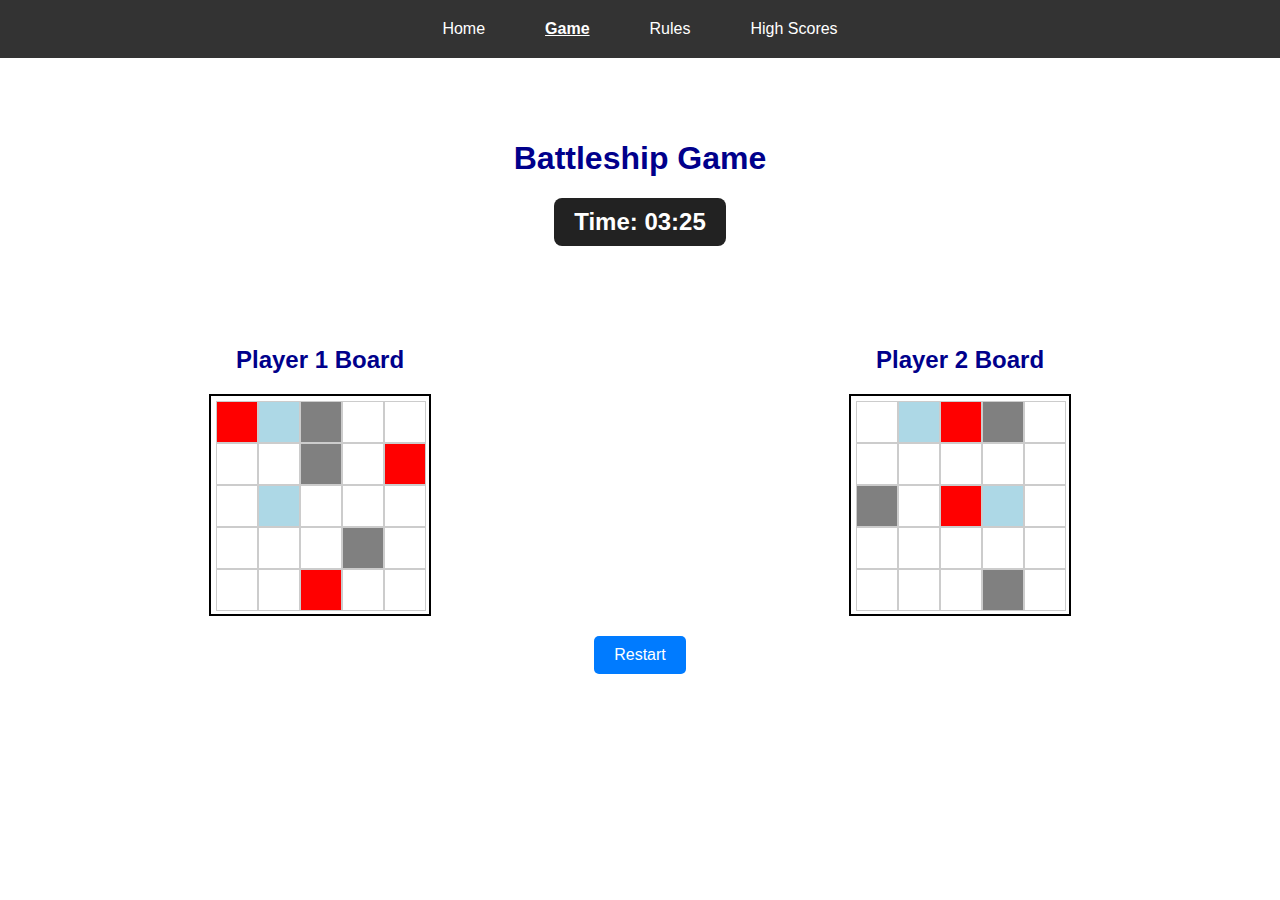
<file: game.html>
<!DOCTYPE html>
<html lang="en">
<head>
    <meta charset="UTF-8">
    <meta name="viewport" content="width=device-width, initial-scale=1.0">
    <title>Battleship Game</title>
    <link rel="stylesheet" href="/assets/style.css">
</head>
<body>
    <nav>
        <ul>
            <li><a href="/">Home</a></li>
            <li><a href="/game.html" class="active">Game</a></li>
            <li><a href="/rules.html">Rules</a></li>
            <li><a href="/high_scores.html">High Scores</a></li>
        </ul>
    </nav>    
    <h1>Battleship Game</h1>
    <div id="timer">Time: <span>03:25</span></div> <!-- a set timer -->
    <div class="game-container">
        <!-- Player 1 Board -->
        <div class="board-container">
            <h2>Player 1 Board</h2>
            <div class="board">
                <!-- Generate 5x5 grid -->
                <div class="cell hit"></div>
                <div class="cell miss"></div>
                <div class="cell ship"></div>
                <div class="cell"></div>
                <div class="cell"></div>
                <div class="cell"></div>
                <div class="cell"></div>
                <div class="cell ship"></div>
                <div class="cell"></div>
                <div class="cell hit"></div>
                <div class="cell"></div>
                <div class="cell miss"></div>
                <div class="cell"></div>
                <div class="cell"></div>
                <div class="cell"></div>
                <div class="cell"></div>
                <div class="cell"></div>
                <div class="cell"></div>
                <div class="cell ship"></div>
                <div class="cell"></div>
                <div class="cell"></div>
                <div class="cell"></div>
                <div class="cell hit"></div>
                <div class="cell"></div>
                <div class="cell"></div>
            </div>
        </div>

        <!-- Player 2 Board -->
        <div class="board-container">
            <h2>Player 2 Board</h2>
            <div class="board">
                <!-- Generate 5x5 grid -->
                <div class="cell"></div>
                <div class="cell miss"></div>
                <div class="cell hit"></div>
                <div class="cell ship"></div>
                <div class="cell"></div>
                <div class="cell"></div>
                <div class="cell"></div>
                <div class="cell"></div>
                <div class="cell"></div>
                <div class="cell"></div>
                <div class="cell ship"></div>
                <div class="cell"></div>
                <div class="cell hit"></div>
                <div class="cell miss"></div>
                <div class="cell"></div>
                <div class="cell"></div>
                <div class="cell"></div>
                <div class="cell"></div>
                <div class="cell"></div>
                <div class="cell"></div>
                <div class="cell"></div>
                <div class="cell"></div>
                <div class="cell"></div>
                <div class="cell ship"></div>
                <div class="cell"></div>
            </div>
        </div>
    </div>
    <button class="restart-button">Restart</button>
</body>
</html>
</file>
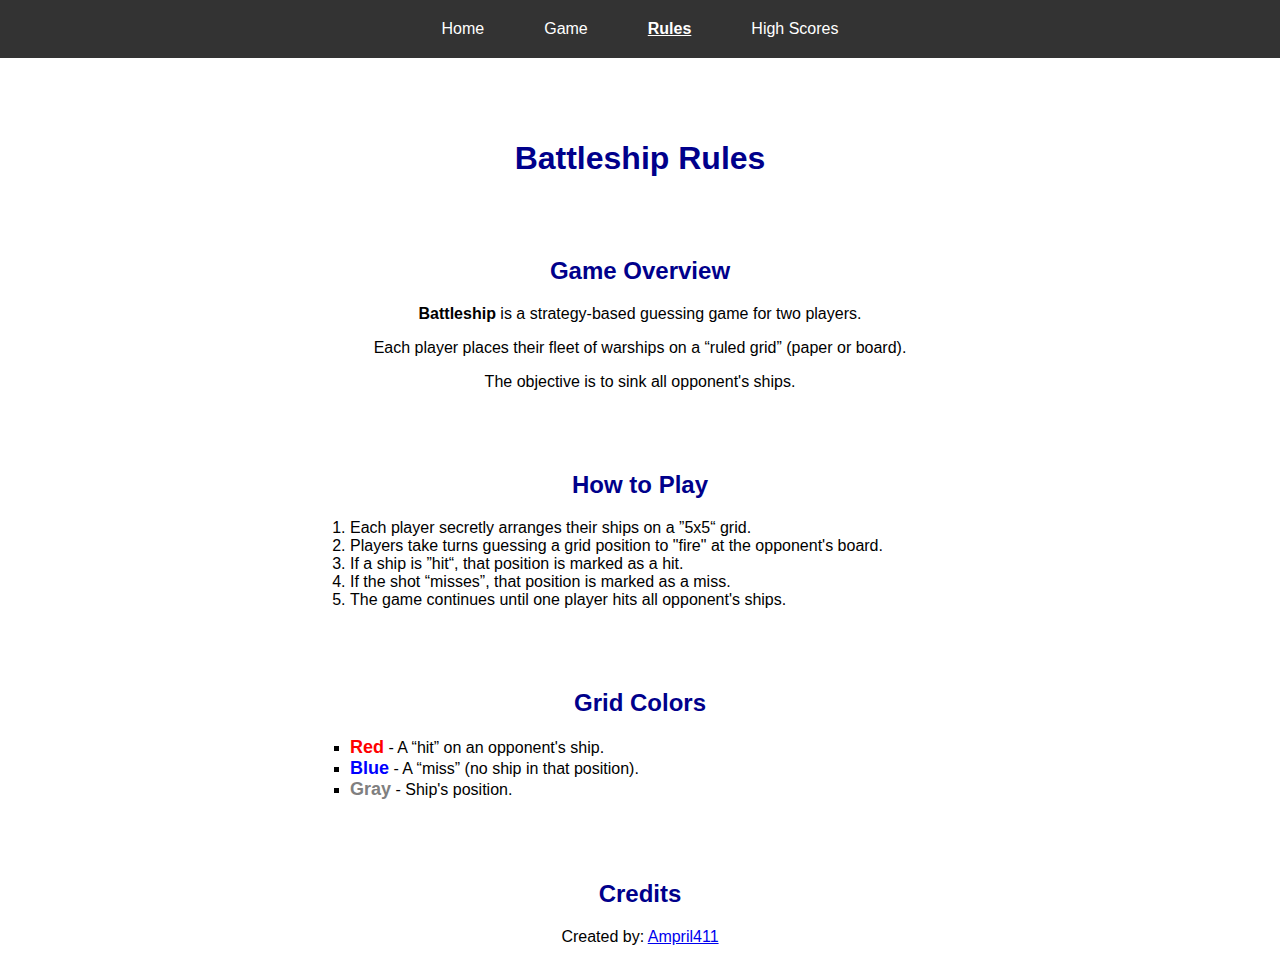
<file: rules.html>
<!DOCTYPE html>
<html lang="en">
<head>
    <meta charset="UTF-8">
    <meta name="viewport" content="width=device-width, initial-scale=1.0">
    <title>Game Rules</title>
    <link rel="stylesheet" href="/assets/style.css">
</head>
<body>
    <nav>
        <ul>
            <li><a href="/">Home</a></li>
            <li><a href="/game.html">Game</a></li>
            <li><a href="/rules.html" class="active">Rules</a></li>
            <li><a href="/high_scores.html">High Scores</a></li>
        </ul>
    </nav>        
    <h1>Battleship Rules</h1>
    <h2>Game Overview</h2>
    <p><strong>Battleship</strong> is a strategy-based guessing game for two players.</p>
    <p>Each player places their fleet of warships on a “ruled grid” (paper or board).</p>
    <p>The objective is to sink all opponent's ships.</p>
    <h2>How to Play</h2>
    <ol>
        <li>Each player secretly arranges their ships on a ”5x5“ grid.</li>
        <li>Players take turns guessing a grid position to "fire" at the opponent's board.</li>
        <li>If a ship is ”hit“, that position is marked as a hit.</li>
        <li>If the shot “misses”, that position is marked as a miss.</li>
        <li>The game continues until one player hits all opponent's ships.</li>
    </ol>
    <h2>Grid Colors</h2>
    <ul>
        <li><span style="color: red; font-weight: bold;">Red</span> - A “hit” on an opponent's ship.</li>
        <li><span style="color: blue; font-weight: bold;">Blue</span> - A “miss” (no ship in that position).</li>
        <li><span style="color: gray; font-weight: bold;">Gray</span> - Ship's position.</li>
    </ul>
    <h2>Credits</h2>
    <p>Created by: <a href="https://github.com/yourgithub">Ampril411</a></p>
</body>
</html>
</file>
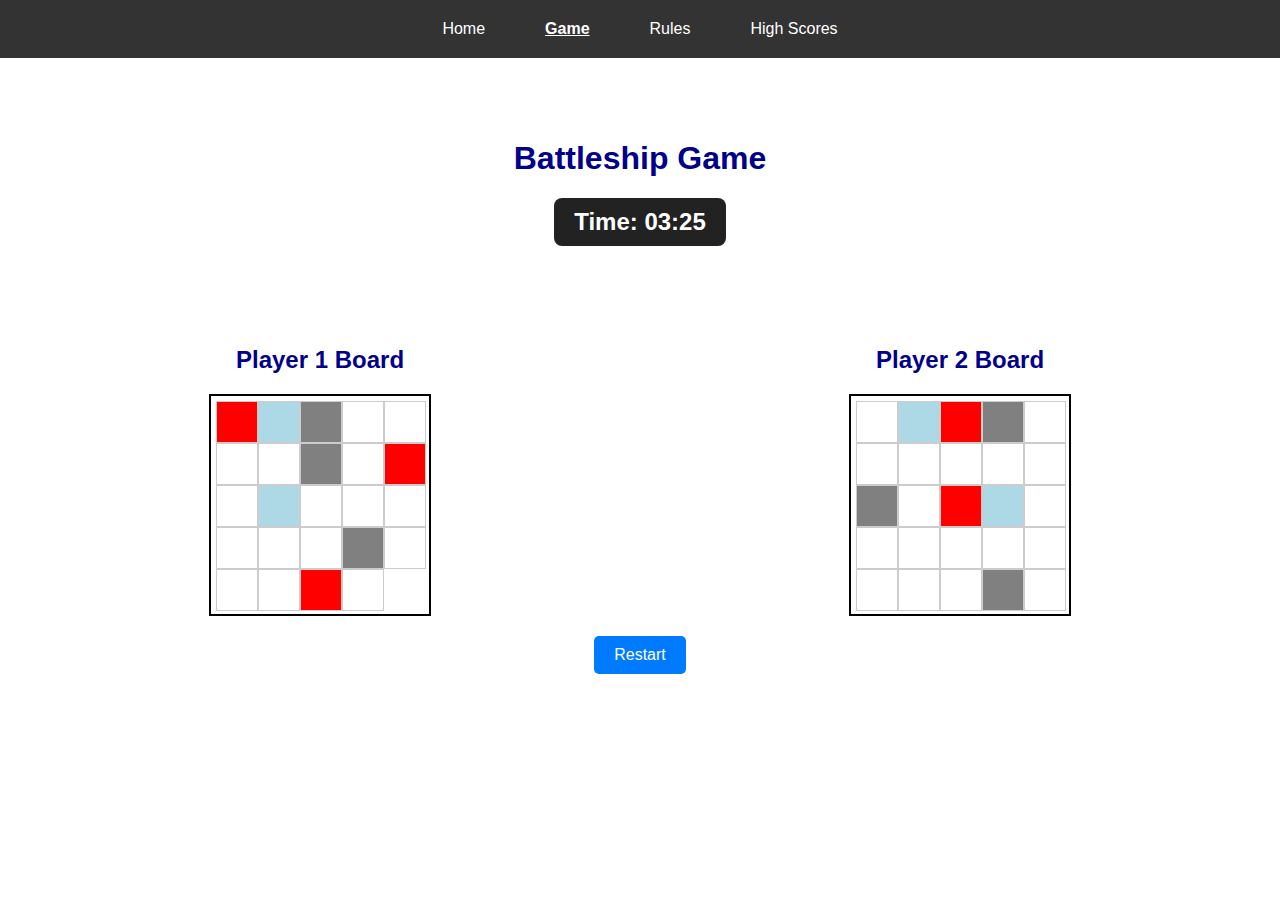
<file: battleship-mock/game.html>
<!DOCTYPE html>
<html lang="en">
<head>
    <meta charset="UTF-8">
    <meta name="viewport" content="width=device-width, initial-scale=1.0">
    <title>Battleship Game</title>
    <link rel="stylesheet" href="style.css">
</head>
<body>
    <nav>
        <ul>
            <li><a href="index.html">Home</a></li>
            <li><a href="game.html" class="active">Game</a></li>
            <li><a href="rules.html">Rules</a></li>
            <li><a href="high_scores.html">High Scores</a></li>
        </ul>
    </nav>
    <h1>Battleship Game</h1>
    <div id="timer">Time: <span>03:25</span></div> <!-- a set timer -->
    <div class="game-container">
        <!-- Player 1 Board -->
        <div class="board-container">
            <h2>Player 1 Board</h2>
            <div class="board">
                <!-- Generate 5x5 grid -->
                <div class="cell hit"></div>
                <div class="cell miss"></div>
                <div class="cell ship"></div>
                <div class="cell"></div>
                <div class="cell"></div>
                <div class="cell"></div>
                <div class="cell"></div>
                <div class="cell ship"></div>
                <div class="cell"></div>
                <div class="cell hit"></div>
                <div class="cell"></div>
                <div class="cell miss"></div>
                <div class="cell"></div>
                <div class="cell"></div>
                <div class="cell"></div>
                <div class="cell"></div>
                <div class="cell"></div>
                <div class="cell"></div>
                <div class="cell ship"></div>
                <div class="cell"></div>
                <div class="cell"></div>
                <div class="cell"></div>
                <div class="cell hit"></div>
                <div class="cell"></div>
            </div>
        </div>

        <!-- Player 2 Board -->
        <div class="board-container">
            <h2>Player 2 Board</h2>
            <div class="board">
                <!-- Generate 5x5 grid -->
                <div class="cell"></div>
                <div class="cell miss"></div>
                <div class="cell hit"></div>
                <div class="cell ship"></div>
                <div class="cell"></div>
                <div class="cell"></div>
                <div class="cell"></div>
                <div class="cell"></div>
                <div class="cell"></div>
                <div class="cell"></div>
                <div class="cell ship"></div>
                <div class="cell"></div>
                <div class="cell hit"></div>
                <div class="cell miss"></div>
                <div class="cell"></div>
                <div class="cell"></div>
                <div class="cell"></div>
                <div class="cell"></div>
                <div class="cell"></div>
                <div class="cell"></div>
                <div class="cell"></div>
                <div class="cell"></div>
                <div class="cell"></div>
                <div class="cell ship"></div>
                <div class="cell"></div>
            </div>
        </div>
    </div>
    <button class="restart-button">Restart</button>
</body>
</html>
</file>
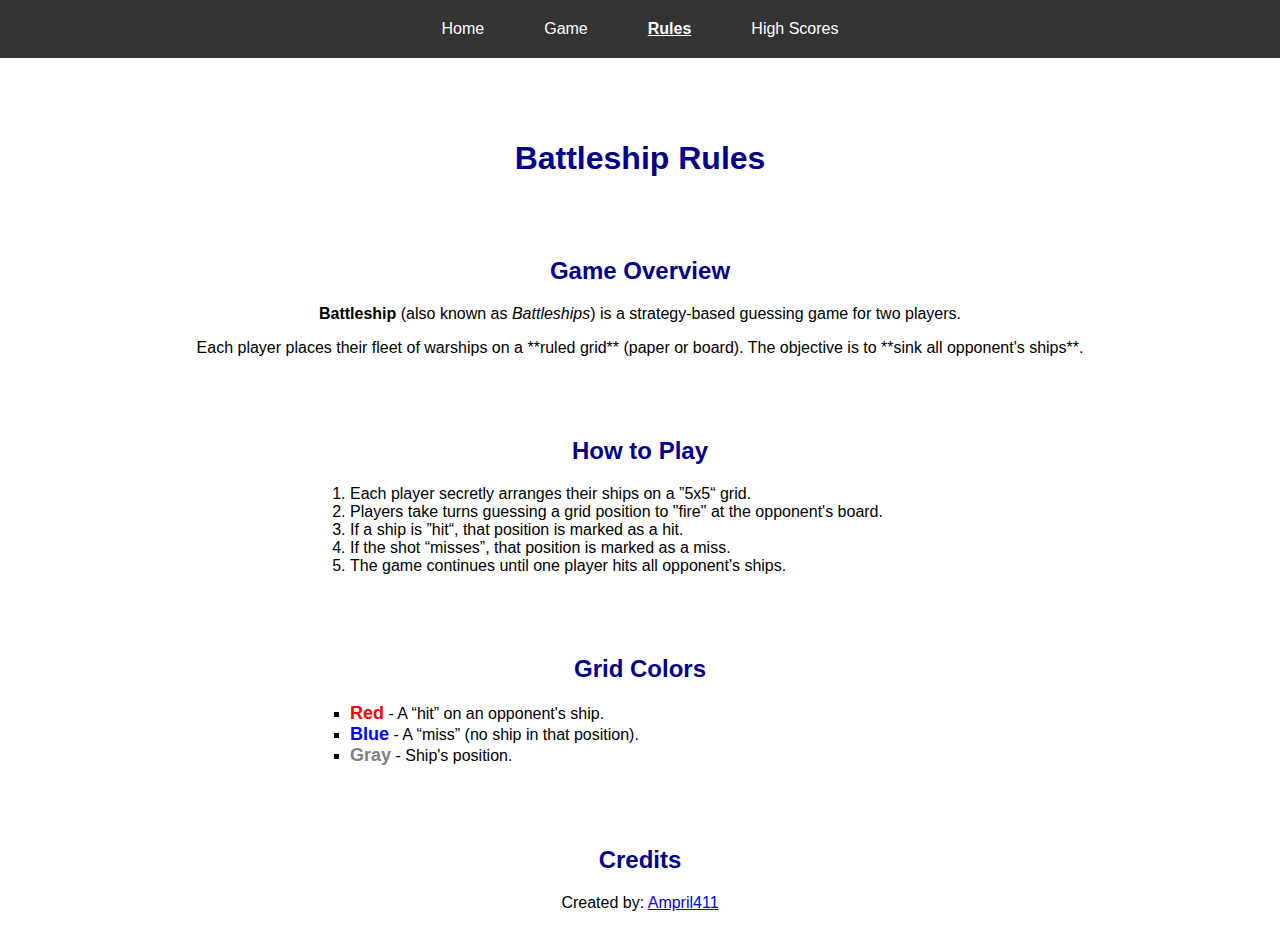
<file: battleship-mock/rules.html>
<!DOCTYPE html>
<html lang="en">
<head>
    <meta charset="UTF-8">
    <meta name="viewport" content="width=device-width, initial-scale=1.0">
    <title>Game Rules</title>
    <link rel="stylesheet" href="style.css">
</head>
<body>
    <nav>
        <ul>
            <li><a href="index.html">Home</a></li>
            <li><a href="game.html">Game</a></li>
            <li><a href="rules.html" class="active">Rules</a></li>
            <li><a href="high_scores.html">High Scores</a></li>
        </ul>
    </nav>

    <h1>Battleship Rules</h1>

    <h2>Game Overview</h2>
    <p><strong>Battleship</strong> (also known as <em>Battleships</em>) is a strategy-based guessing game for two players.</p>
    <p>Each player places their fleet of warships on a **ruled grid** (paper or board). The objective is to **sink all opponent's ships**.</p>

    <h2>How to Play</h2>
    <ol>
        <li>Each player secretly arranges their ships on a ”5x5“ grid.</li>
        <li>Players take turns guessing a grid position to "fire" at the opponent's board.</li>
        <li>If a ship is ”hit“, that position is marked as a hit.</li>
        <li>If the shot “misses”, that position is marked as a miss.</li>
        <li>The game continues until one player hits all opponent's ships.</li>
    </ol>

    <h2>Grid Colors</h2>
    <ul>
        <li><span style="color: red; font-weight: bold;">Red</span> - A “hit” on an opponent's ship.</li>
        <li><span style="color: blue; font-weight: bold;">Blue</span> - A “miss” (no ship in that position).</li>
        <li><span style="color: gray; font-weight: bold;">Gray</span> - Ship's position.</li>
    </ul>

    <h2>Credits</h2>
    <p>Created by: <a href="https://github.com/yourgithub">Ampril411</a></p>

</body>
</html>
</file>
<file: assets/style.css>
/* body */
body {
    font-family: Arial, sans-serif;
    text-align: center;
    margin: 0;
    padding: 0px;
    padding-top: 60px; 
}

/* Navbar */
nav {
    display: flex;
    justify-content: center;
    align-items: center;
    background: #333;
    padding: 10px 0;
    position: fixed;
    width: 100%;
    top: 0;
    left: 0;
    z-index: 1000;
}

nav ul {
    list-style: none;
    display: flex;
    justify-content: center; 
    align-items: center;
    padding: 0;
    margin: 0;
    width: 100%; 
}

nav ul li {
    display: inline-block;
    margin: 0 15px; 
}

nav ul li a {
    color: white;
    text-decoration: none;
    padding: 10px 15px;
    display: block; 
}

nav ul li a.active {
    font-weight: bold;
    text-decoration: underline;
}

/* Navbar: adjust spacing and font size */
@media (max-width: 800px) {
    nav ul li {
        margin: 0 10px; 
    }

    nav ul li a {
        font-size: 14px; 
        padding: 8px 10px; 
    }
}

@media (max-width: 600px) {
    nav ul li {
        margin: 0 5px; 
    }

    nav ul li a {
        font-size: 12px; 
        padding: 5px 8px; 
    }
}

/* head */
header {
    background-color: white;
    color: darkblue;
    padding: 20px;
}

header img {
    max-width: 100%; 
    height: auto;     
    display: block;
    margin: 0 auto;   
}

/* game page */
.game-container {
    display: flex;
    justify-content: space-around;
    align-items: flex-start;
    margin-top: 20px;
    flex-wrap: wrap;
}

.board-container {
    text-align: center;
}

.board {
    display: grid;
    grid-template-columns: repeat(5, 40px);
    grid-template-rows: repeat(5, 40px);
    gap: 2px;
    margin: 0 auto;
    border: 2px solid black;
    padding: 5px;
}

.cell {
    width: 40px;
    height: 40px;
    border: 1px solid #ccc;
    text-align: center;
    line-height: 40px;
    font-size: 14px;
    cursor: pointer;
}

.cell.hit {
    background-color: red;
    color: white;
}

.cell.miss {
    background-color: lightblue;
    color: white;
}

.cell.ship {
    background-color: gray;
    color: white;
}

.cell:hover {
    background-color: yellow;
    cursor: pointer;
}

.restart-button {
    margin-top: 20px;
    padding: 10px 20px;
    font-size: 16px;
    background-color: #007bff;
    color: white;
    border: none;
    cursor: pointer;
    border-radius: 5px;
    transition: background-color 0.3s;
}

.restart-button:hover {
    background-color: #0056b3;
}

#timer {
    font-size: 24px;
    font-weight: bold;
    margin: 20px auto;
    padding: 10px 20px;
    background-color: #222;
    color: white;
    display: block;
    text-align: center;
    border-radius: 8px;
    width: fit-content;
}

/* button */
button {
    padding: 10px 20px;
    background-color: red;
    color: white;
    border: none;
    cursor: pointer;
    transition: background 0.3s ease-in-out;
}

button:hover {
    background-color: darkred;
}

/* rules */
h1, h2 {
    color: darkblue;
    margin-top: 80px;
}

ol, ul {
    text-align: left;
    max-width: 600px;
    margin: 0 auto;
    padding-left: 20px;
}

ol {
    list-style-type: decimal;
}

ul {
    list-style-type: square;
}

ul li span {
    font-size: 18px;
}

/* hight scores */
table {
    width: 60%;
    margin: 20px auto;
    border-collapse: collapse;
    font-size: 18px;
}

th, td {
    border: 1px solid black;
    padding: 12px;
    text-align: center;
}

th {
    background-color: #f4f4f4;
    font-weight: bold;
}

@media (max-width: 600px) {
    table {
        width: 100%;
    }
}
</file>
<file: battleship-mock/style.css>
/* body */
body {
    font-family: Arial, sans-serif;
    text-align: center;
    margin: 0;
    padding: 0px;
    padding-top: 60px; 
}

/* Navbar */
nav {
    display: flex;
    justify-content: center;
    align-items: center;
    background: #333;
    padding: 10px 0;
    position: fixed;
    width: 100%;
    top: 0;
    left: 0;
    z-index: 1000;
}

nav ul {
    list-style: none;
    display: flex;
    justify-content: center; 
    align-items: center;
    padding: 0;
    margin: 0;
    width: 100%; 
}

nav ul li {
    display: inline-block;
    margin: 0 15px; 
}

nav ul li a {
    color: white;
    text-decoration: none;
    padding: 10px 15px;
    display: block; 
}

nav ul li a.active {
    font-weight: bold;
    text-decoration: underline;
}


/* head */
header {
    background-color: white;
    color: darkblue;
    padding: 20px;
}

header img {
    max-width: 100%; 
    height: auto;     
    display: block;
    margin: 0 auto;   
}


/* game page */
.game-container {
    display: flex;
    justify-content: space-around;
    align-items: flex-start;
    margin-top: 20px;
    flex-wrap: wrap;
}

.board-container {
    text-align: center;
}

.board {
    display: grid;
    grid-template-columns: repeat(5, 40px);
    grid-template-rows: repeat(5, 40px);
    gap: 2px;
    margin: 0 auto;
    border: 2px solid black;
    padding: 5px;
}

.cell {
    width: 40px;
    height: 40px;
    border: 1px solid #ccc;
    text-align: center;
    line-height: 40px;
    font-size: 14px;
    cursor: pointer;
}

.cell.hit {
    background-color: red;
    color: white;
}

.cell.miss {
    background-color: lightblue;
    color: white;
}

.cell.ship {
    background-color: gray;
    color: white;
}

.cell:hover {
    background-color: yellow;
    cursor: pointer;
}

.restart-button {
    margin-top: 20px;
    padding: 10px 20px;
    font-size: 16px;
    background-color: #007bff;
    color: white;
    border: none;
    cursor: pointer;
    border-radius: 5px;
    transition: background-color 0.3s;
}

.restart-button:hover {
    background-color: #0056b3;
}

#timer {
    font-size: 24px;
    font-weight: bold;
    margin: 20px auto;
    padding: 10px 20px;
    background-color: #222;
    color: white;
    display: block;
    text-align: center;
    border-radius: 8px;
    width: fit-content;
}

/* button */
button {
    padding: 10px 20px;
    background-color: red;
    color: white;
    border: none;
    cursor: pointer;
    transition: background 0.3s ease-in-out;
}

button:hover {
    background-color: darkred;
}

/* rules */
h1, h2 {
    color: darkblue;
    margin-top: 80px;
}

ol, ul {
    text-align: left;
    max-width: 600px;
    margin: 0 auto;
    padding-left: 20px;
}

ol {
    list-style-type: decimal;
}

ul {
    list-style-type: square;
}

ul li span {
    font-size: 18px;
}


/* hight scores */
table {
    width: 60%;
    margin: 20px auto;
    border-collapse: collapse;
    font-size: 18px;
}

th, td {
    border: 1px solid black;
    padding: 12px;
    text-align: center;
}

th {
    background-color: #f4f4f4;
    font-weight: bold;
}

@media (max-width: 600px) {
    nav ul {
        display: flex;
        flex-direction: column;
    }
    
    table {
        width: 100%;
    }
}
</file>
